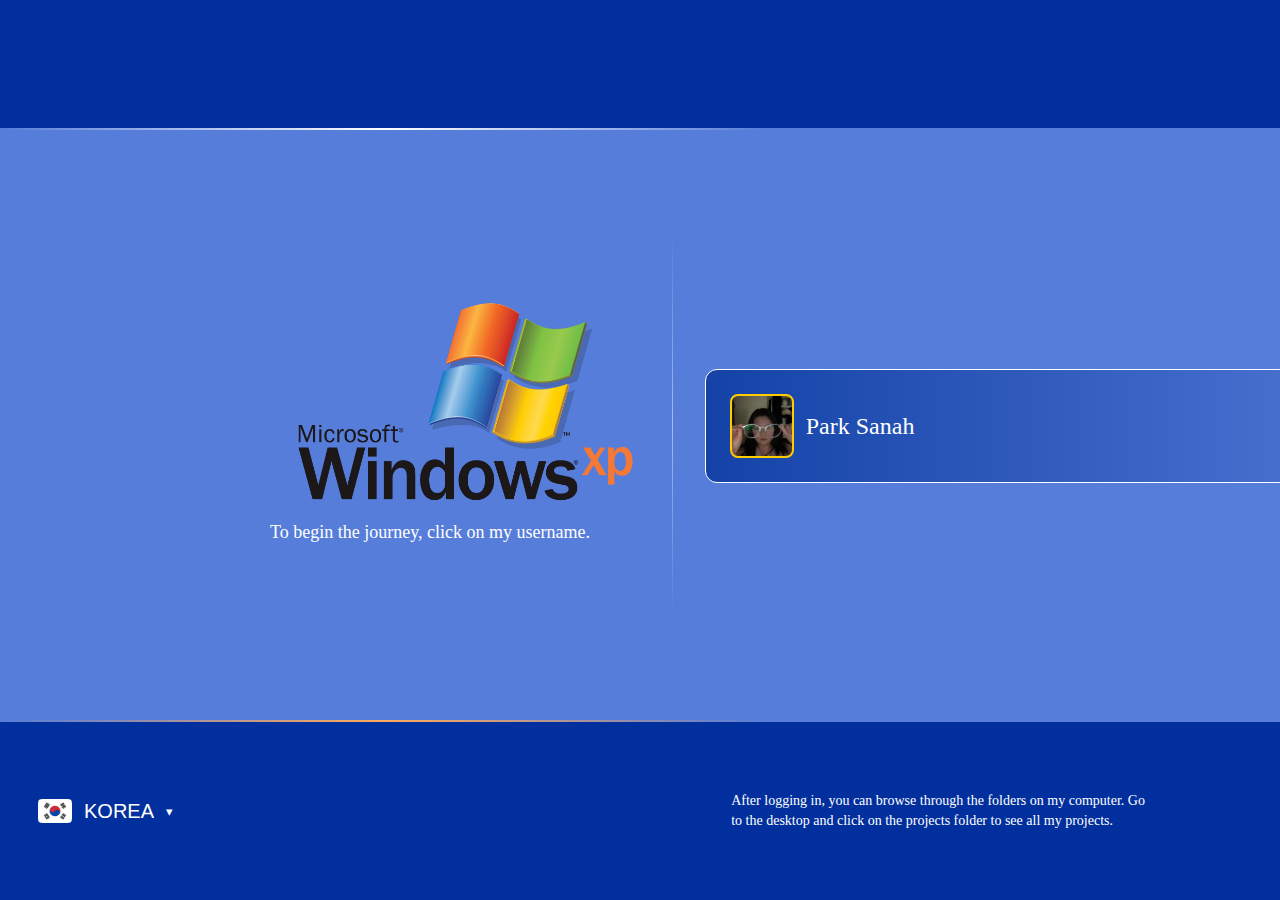
<file: index.html>
<!DOCTYPE html>
<html lang="ko">
  <head>
    <meta charset="UTF-8" />
    <meta name="viewport" content="width=device-width, initial-scale=1.0" />
    <title>Document</title>
    <link rel="stylesheet" href="style.css" />
  </head>
  <body>
    <section class="login-header bg-top"></section>
    <section class="login-main">
      <section class="user-logo">
        <img src="./images/logo-portfolio.png" alt="Sanah Portfolio" />
        <p>To begin the journey, click on my username.</p>
      </section>

      <div class="line"></div>

      <section class="user-list">
        <a href="/study-log/office.html" class="user-card cursor-pointer">
          <span class="user-avatar"></span>
          <span class="user-name">Park Sanah</span>
        </a>
      </section>
    </section>

    <section class="login-footer bg-bottom">
      <section class="language-select">
        <button class="cursor-pointer">
          <span class="language-icon"></span>
          <span class="language-text">KOREA</span>
          <span>▾</span>
        </button>
      </section>

      <section class="guid-text">
        <p>
          <!-- 로그인 후 데스크톱으로 이동하여 프로젝트를 확인하세요.  -->
          After logging in, you can browse through the folders on my computer.
          Go to the desktop and click on the projects folder to see all my
          projects.
        </p>
      </section>
    </section>
  </body>
</html>
</file>
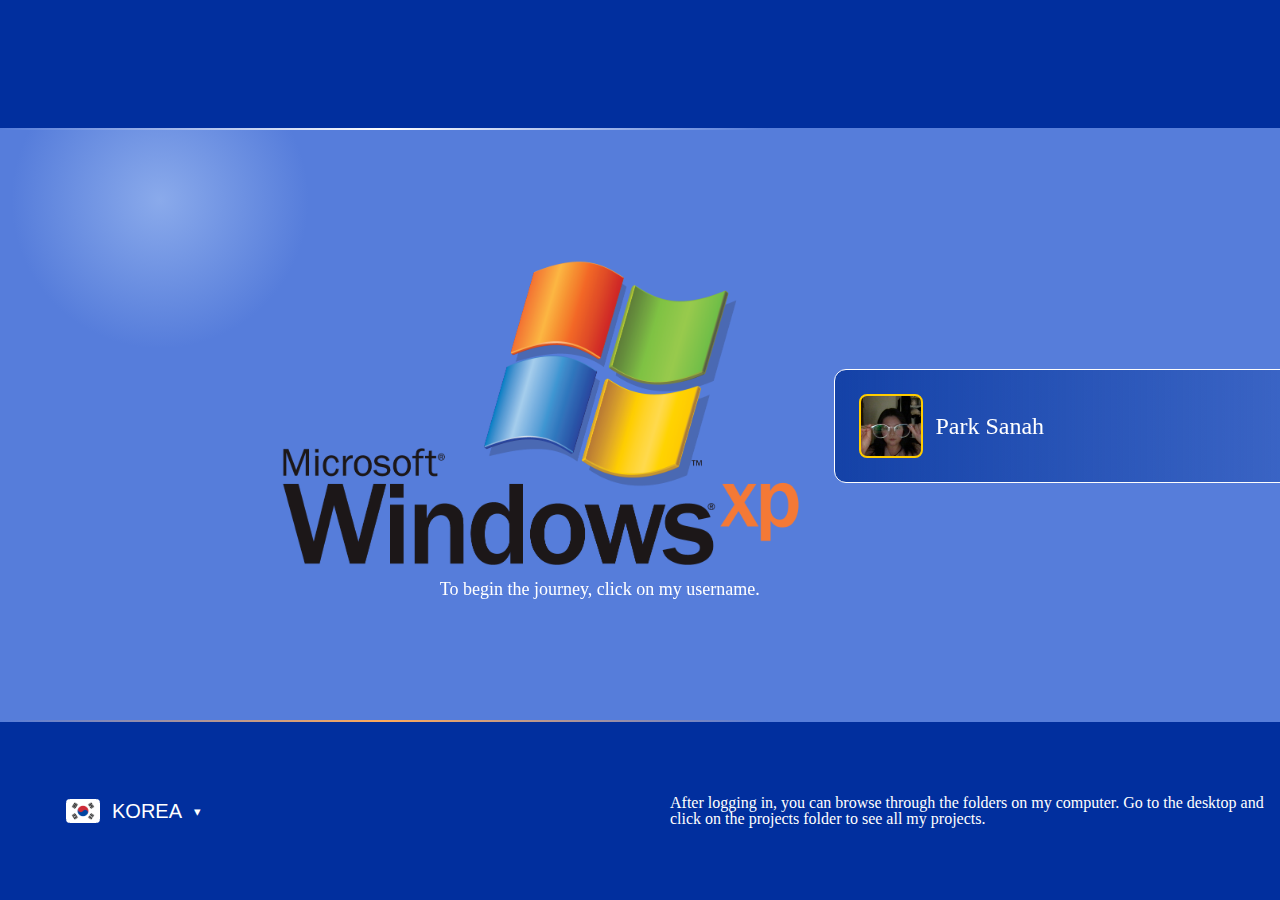
<file: part2/index.html>
<!DOCTYPE html>
<html lang="ko">
  <head>
    <meta charset="UTF-8" />
    <meta name="viewport" content="width=device-width, initial-scale=1.0" />
    <title>Document</title>
    <link rel="stylesheet" href="style.css" />
  </head>
  <body>
    <section class="login-header bg-top"></section>
    <section class="login-main">
      <section class="user-logo">
        <img src="./images/logo-portfolio.png" alt="Sanah Portfolio" />
        <p>To begin the journey, click on my username.</p>
      </section>

      <div class="line"></div>

      <section class="user-list">
        <a href="" class="user-card cursor-pointer">
          <span class="user-avatar"></span>
          <span class="user-name">Park Sanah</span>
        </a>
      </section>
    </section>

    <section class="login-footer bg-bottom">
      <section class="language-select">
        <button class="cursor-pointer">
          <span class="language-icon"></span>
          <span class="language-text">KOREA</span>
          <span>▾</span>
        </button>
      </section>

      <section class="guid-text">
        <p>
          <!-- 로그인 후 데스크톱으로 이동하여 프로젝트를 확인하세요.  -->
          After logging in, you can browse through the folders on my computer.
          Go to the desktop and click on the projects folder to see all my
          projects.
        </p>
      </section>
    </section>
  </body>
</html>
</file>
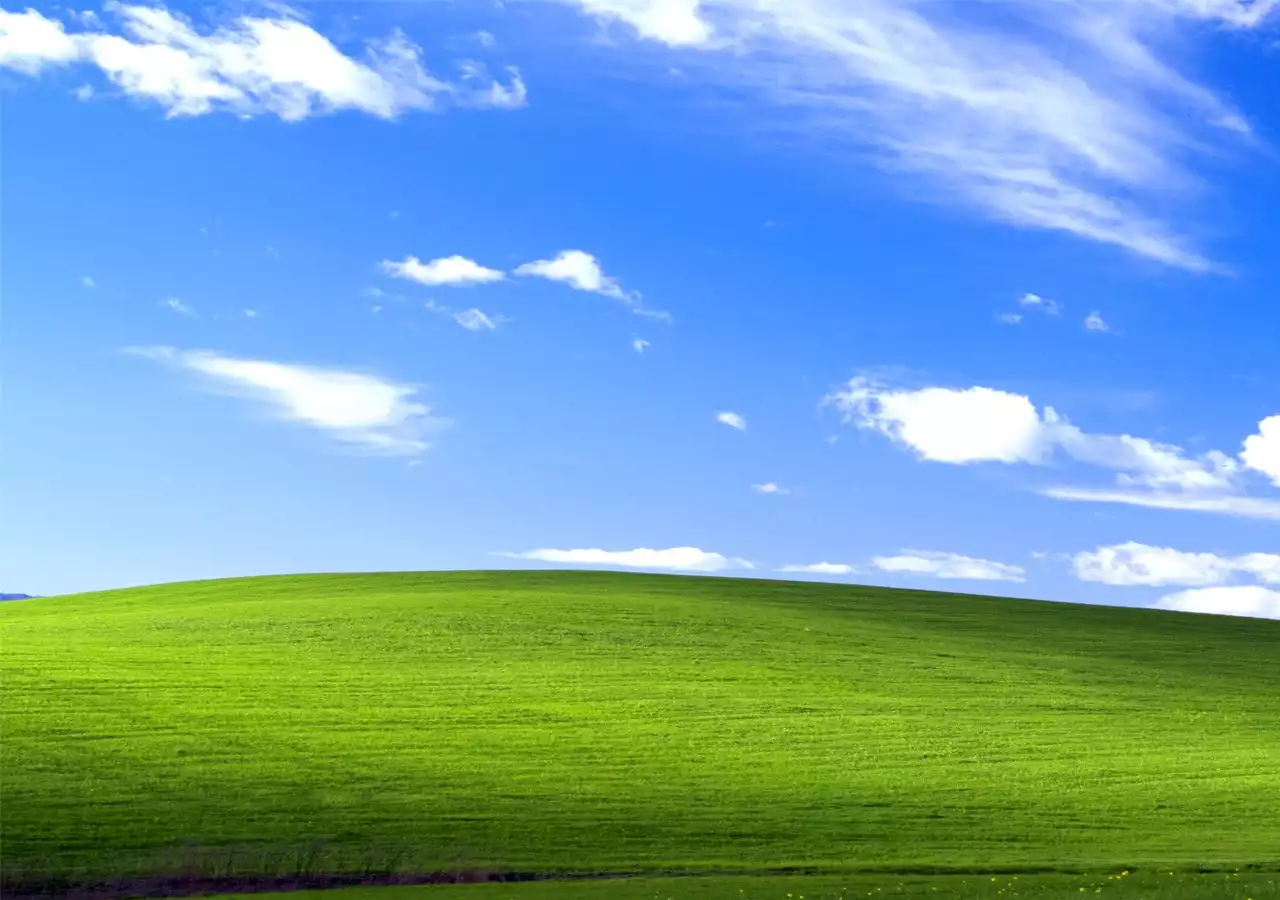
<file: office.html>
<!DOCTYPE html>
<html lang="en">
  <head>
    <meta charset="UTF-8" />
    <meta name="viewport" content="width=device-width, initial-scale=1.0" />
    <title>office</title>
    <link rel="stylesheet" href="style.css" />
  </head>
  <body>
    <section class="office"></section>
  </body>
</html>
</file>
<file: style.css>
/* ************** RESET ************** */

*,
*::before,
*::after {
  box-sizing: border-box;
  /* border: 1px solid red; */
}

html,
body,
div,
span,
applet,
object,
iframe,
h1,
h2,
h3,
h4,
h5,
h6,
p,
blockquote,
pre,
a,
abbr,
acronym,
address,
big,
cite,
code,
del,
dfn,
em,
font,
img,
ins,
kbd,
q,
s,
samp,
small,
strike,
strong,
sub,
sup,
tt,
var,
b,
u,
i,
center,
dl,
dt,
dd,
ol,
ul,
li,
fieldset,
form,
label,
legend,
table,
caption,
tbody,
tfoot,
thead,
tr,
th,
td {
  margin: 0;
  padding: 0;
  border: 0;
  outline: 0;
  font-size: 100%;
  vertical-align: baseline;
  background: transparent;
}
body {
  line-height: 1;
}
ol,
ul {
  list-style: none;
}
blockquote,
q {
  quotes: none;
}
blockquote:before,
blockquote:after,
q:before,
q:after {
  content: '';
  content: none;
}

:focus {
  outline: 0;
}

ins {
  text-decoration: none;
}
del {
  text-decoration: line-through;
}
able {
  border-collapse: collapse;
  border-spacing: 0;
}

/* ************** /RESET ************** */

/* ************** STYLE ************** */

/* ⬇⬇⬇⬇⬇ common ⬇⬇⬇⬇⬇ */
body {
  display: flex;
  flex-direction: column;
  justify-content: space-between;
  width: 100vw;
  height: 100vh;
  margin: 0;
  padding: 0;
  color: white;
  background-color: #567dda;
  overflow: hidden;
}

.cursor-pointer {
  cursor: url('images/pointer-cursor.cur'), auto;
}
/* ⬆⬆⬆⬆⬆ common ⬆⬆⬆⬆⬆ */

/* ⬇⬇⬇⬇⬇ background ⬇⬇⬇⬇⬇ */
.bg-top {
  z-index: 1;
  position: relative;
  display: block;
  width: 100%;
  height: 130px;
  background-color: #012f9e;
  border-bottom: 2px solid #577eda;
}
.bg-top::after {
  z-index: 1;
  content: '';
  position: absolute;
  top: 128px;
  left: 0;
  display: block;
  width: 60%;
  height: 2px;
  background: linear-gradient(90deg, #567dda, #ffffff, #567dda);
}
.login-main::before {
  content: '';
  position: fixed;
  top: -100px;
  left: -150px;
  display: block;
  /* width: 600px;
  height: 600px; */
  background: radial-gradient(circle, #8aaaeb, #567ddb, #567ddb);
}
.bg-bottom {
  width: 100%;
  height: 180px;
  background-color: #012f9e;
  border-top: 2px solid #577eda;
}
.bg-bottom::before {
  content: '';
  position: absolute;
  bottom: 178px;
  left: 0;
  display: block;
  width: 60%;
  height: 2px;
  background: linear-gradient(90deg, #567dda, #ffaa5b, #567dda);
}
/* ⬆⬆⬆⬆⬆ background ⬆⬆⬆⬆⬆ */

/*  */
.login-main {
  position: relative;
  display: flex;
  align-items: center;
  justify-content: center;
  gap: 2rem;
  overflow: hidden;
}

.user-logo {
  position: relative;
  min-width: 50%;
  padding-left: 2rem;
  text-align: right;
}
.user-logo img {
  width: 350px;
  max-width: 66.666667%;
}
.user-logo p {
  margin: 12px 0;
  margin-right: 50px;
  font-size: 18px;
}
.line {
  width: 1px;
  height: 24rem;
  background-image: linear-gradient(
    180deg,
    rgba(255, 255, 255, 0) 0%,
    rgba(255, 255, 255, 0.48) 49.48%,
    rgba(255, 255, 255, 0) 100%
  );
}
.user-list {
  width: 58.333333%;
  height: 7rem;
}
.user-card {
  position: absolute;
  display: flex;
  gap: 0.5em;
  align-items: center;
  width: 100%;
  padding: 1.5rem;
  border: 1px solid #fefefe;
  border-radius: 0.75rem;
  background-image: linear-gradient(
    90deg,
    #1442a7 0%,
    rgb(20 66 167 / 0%) 60.16%,
    rgba(20, 66, 167, 0) 99.33%
  );
  color: white;
  font-size: 1.5rem;
  text-decoration: none;
}
.user-avatar {
  display: block;
  width: 64px;
  height: 64px;
  background-image: url(./images/avatar.jpg);
  background-size: cover;
  background-position: center;
  border: 2px solid #ffcc00;
  border-radius: 0.5rem;
}
.uer-name {
  line-height: 2rem;
}

.login-footer {
  display: flex;
  align-items: center;
  justify-content: center;
  width: 100%;
  height: 180px;
  margin: 0;
  padding: 0 2rem;
}
.login-footer > section {
  width: 50%;
}
.language-select {
  display: flex;
  align-items: center;
}
.language-select button {
  display: flex;
  align-items: center;
  background: none;
  border: none;
  color: white;
}
.language-icon {
  display: block;
  width: 34px;
  height: 24px;
  border: 1px solid white;
  border-radius: 0.25em;
  background-image: url('./images/south-korea.png');
  background-size: contain;
  background-position: center;
}
.language-text {
  margin: 0 12px;
  font-size: 20px;
}

.guid-text {
  display: flex;
  align-items: center;
  justify-content: center;
  font-size: 0.875rem;
  line-height: 1.25rem;
}

.guid-text p {
  width: 70%;
}

/* 모바일 해상도 768 ~ 이하 */
@media (max-width: 768px) {
  .login-main {
    flex-direction: column;
  }

  .line {
    display: none;
  }

  .user-logo {
    padding-left: 0;
  }
  .user-logo p {
    margin-right: 0;
  }

  .login-footer {
    gap: 2rem;
  }
  .login-footer > section {
    width: auto;
  }
  .language-icon {
    width: 24px;
    height: 18px;
  }
  .language-text {
    margin: 0 6px;
    font-size: 14px;
  }
  .guid-text p {
    width: auto;
  }
}

/* -----------------office--------------- */

.office {
  width: 100%;
  height: 100%;
  background-image: url('./images/office-picture.webp');
}
</file>
<file: part2/style.css>
/* ************** RESET ************** */

*,
*::before,
*::after {
  box-sizing: border-box;
  /* border: 1px solid red; */
}

html,
body,
div,
span,
applet,
object,
iframe,
h1,
h2,
h3,
h4,
h5,
h6,
p,
blockquote,
pre,
a,
abbr,
acronym,
address,
big,
cite,
code,
del,
dfn,
em,
font,
img,
ins,
kbd,
q,
s,
samp,
small,
strike,
strong,
sub,
sup,
tt,
var,
b,
u,
i,
center,
dl,
dt,
dd,
ol,
ul,
li,
fieldset,
form,
label,
legend,
table,
caption,
tbody,
tfoot,
thead,
tr,
th,
td {
  margin: 0;
  padding: 0;
  border: 0;
  outline: 0;
  font-size: 100%;
  vertical-align: baseline;
  background: transparent;
}
body {
  line-height: 1;
}
ol,
ul {
  list-style: none;
}
blockquote,
q {
  quotes: none;
}
blockquote:before,
blockquote:after,
q:before,
q:after {
  content: '';
  content: none;
}

:focus {
  outline: 0;
}

ins {
  text-decoration: none;
}
del {
  text-decoration: line-through;
}
able {
  border-collapse: collapse;
  border-spacing: 0;
}

/* ************** /RESET ************** */

/* ************** STYLE ************** */

/* ⬇⬇⬇⬇⬇ common ⬇⬇⬇⬇⬇ */
body {
  display: flex;
  flex-direction: column;
  justify-content: space-between;
  width: 100vw;
  height: 100vh;
  margin: 0;
  padding: 0;
  color: white;
  background-color: #567dda;
  overflow: hidden;
}

.cursor-pointer {
  cursor: url('images/pointer-cursor.cur'), auto;
}
/* ⬆⬆⬆⬆⬆ common ⬆⬆⬆⬆⬆ */

/* ⬇⬇⬇⬇⬇ background ⬇⬇⬇⬇⬇ */
.bg-top {
  z-index: 1;
  position: relative;
  display: block;
  width: 100%;
  height: 130px;
  background-color: #012f9e;
  border-bottom: 2px solid #577eda;
}
.bg-top::after {
  z-index: 1;
  content: '';
  position: fixed;
  top: 128px;
  left: 0;
  display: block;
  width: 60%;
  height: 2px;
  background: linear-gradient(90deg, #567dda, #ffffff, #567dda);
}
.login-main::before {
  content: '';
  position: fixed;
  top: -10px;
  left: -50px;
  display: block;
  width: 420px;
  height: 420px;
  background: radial-gradient(circle, #8aaaeb, #567ddb, #567ddb);
}
.bg-bottom {
  width: 100%;
  height: 180px;
  background-color: #012f9e;
  border-top: 2px solid #577eda;
}
.bg-bottom::before {
  content: '';
  position: absolute;
  bottom: 178px;
  left: 0;
  display: block;
  width: 60%;
  height: 2px;
  background: linear-gradient(90deg, #567dda, #ffaa5b, #567dda);
}
/* ⬆⬆⬆⬆⬆ background ⬆⬆⬆⬆⬆ */

/*  */
.login-main {
  display: flex;
  align-items: center;
  justify-content: center;
}

.user-logo {
  position: relative;
  min-width: 50%;
  text-align: right;
}
.user-logo img {
  width: 66.666667%;
}
.user-logo p {
  margin: 0;
  margin-right: 50px;
  font-size: 18px;
}
.line {
  width: 1px;
  height: 24rem;
  margin-left: 0.75rem;
  margin-right: 0.75rem;

  background-image: linear-gradient(
    180deg,
    rgba(255, 255, 255, 0) 0%,
    rgba(255, 255, 255, 0.48) 49.48%,
    rgba(255, 255, 255, 0) 100%
  );
}
.user-list {
  width: 58.333333%;
  height: 7rem;
}
.user-card {
  position: absolute;
  display: flex;
  gap: 0.5em;
  align-items: center;
  width: 100%;
  padding: 1.5rem;
  border: 1px solid #fefefe;
  border-radius: 0.75rem;
  background-image: linear-gradient(
    90deg,
    #1442a7 0%,
    rgb(20 66 167 / 0%) 60.16%,
    rgba(20, 66, 167, 0) 99.33%
  );
  color: white;
  font-size: 1.5rem;
  text-decoration: none;
}
.user-avatar {
  display: block;
  width: 64px;
  height: 64px;
  background-image: url(./images/avatar.jpg);
  background-size: cover;
  background-position: center;
  border: 2px solid #ffcc00;
  border-radius: 0.5rem;
}
.uer-name {
  line-height: 2rem;
}

.login-footer {
  display: flex;
  align-items: center;
  justify-content: center;
  width: 100%;
  height: 180px;
  margin: 0;
  padding: 0;
}
.login-footer > * {
  width: 50%;
  margin: 0;
  padding: 0;
}
.language-select {
  display: flex;
  align-items: center;
  margin-left: 60px;
}
.language-select button {
  display: flex;
  align-items: center;
  background: none;
  border: none;
  color: white;
}
.language-icon {
  display: block;
  width: 34px;
  height: 24px;
  border: 1px solid white;
  border-radius: 0.25em;
  background-image: url('./images/south-korea.png');
  background-size: contain;
  background-position: center;
}
.language-text {
  margin-left: 12px;
  margin-right: 12px;
  font-size: 20px;
}

.음 {
  display: flex;
  align-items: center;
  justify-content: center;
  font-size: 0.875rem;
  line-height: 1.25rem;
}

.음 p {
  width: 70%;
  margin-right: 60px;
}
</file>
